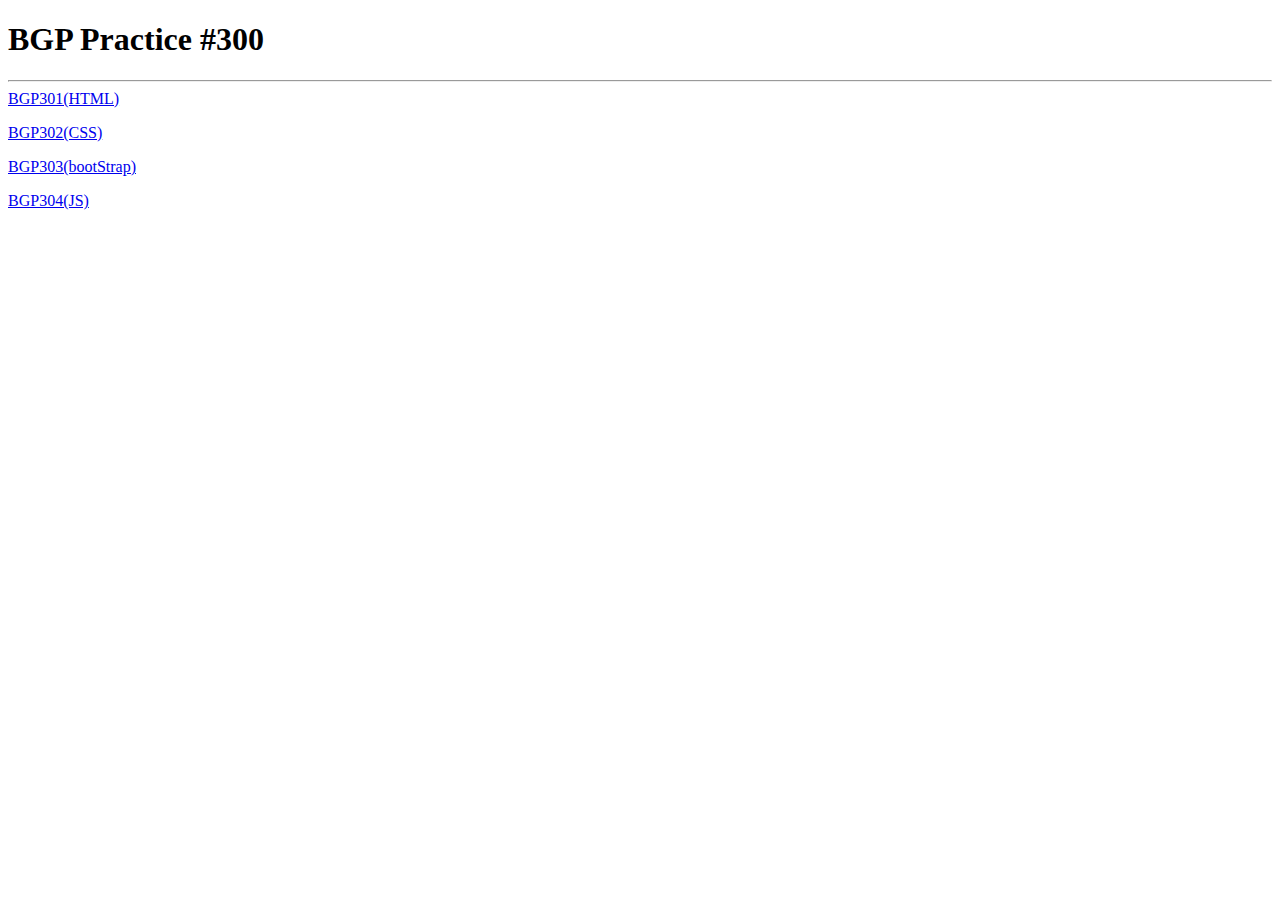
<file: BGP300/src/main/webapp/index.html>
<!DOCTYPE html>
<html>
<head>
<meta charset="UTF-8">
<title>BGP Practice #300</title>
</head>
<body>
	<h1>BGP Practice #300</h1>
	<hr>
	<a href="./BGP301.html">BGP301(HTML)</a> <p>
	<a href="./BGP302.html">BGP302(CSS)</a> <p>
	<a href="./BGP303.html">BGP303(bootStrap)</a> <p>
	<a href="./BGP304.html">BGP304(JS)</a> <p>
	
</body>
</html>
</file>
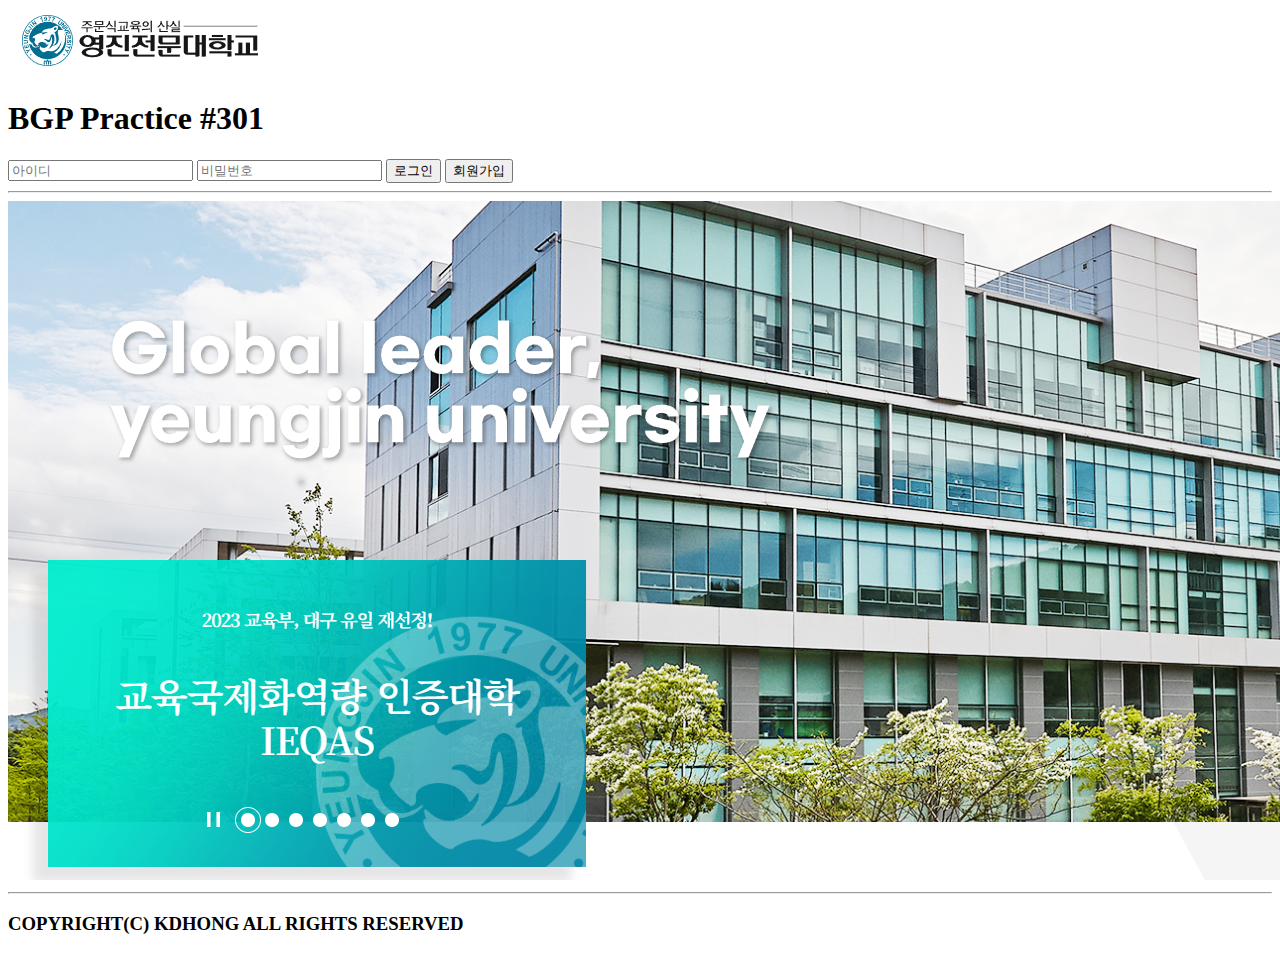
<file: BGP300/src/main/webapp/BGP301.html>
<!DOCTYPE html>
<html>
<head>
<meta charset="UTF-8">
<title>BGP Practice #301</title>
</head>
<body>
	<!-- 헤더 -->
	<div>
		<div>
			<img alt="영진로고이미지" src="./img/yju_logo.png">
		</div>
		<div>
			<h1>BGP Practice #301</h1>
		</div>
		<div>
			<form>
				<input type="text" placeholder="아이디"> <input type="password"
					placeholder="비밀번호">
				<button type="submit">로그인</button>
				<button type="button" onclick="location.href='#'">회원가입</button>
			</form>
		</div>
	</div>
	<hr>
	<!-- 메인 -->
	<div>
		<img src="./img/yju_main1.png">
	</div>
	<hr>
	<!-- footer -->
	<div>
		<h3>COPYRIGHT(C) KDHONG ALL RIGHTS RESERVED</h3>
	</div>
</body>
</html>
</file>
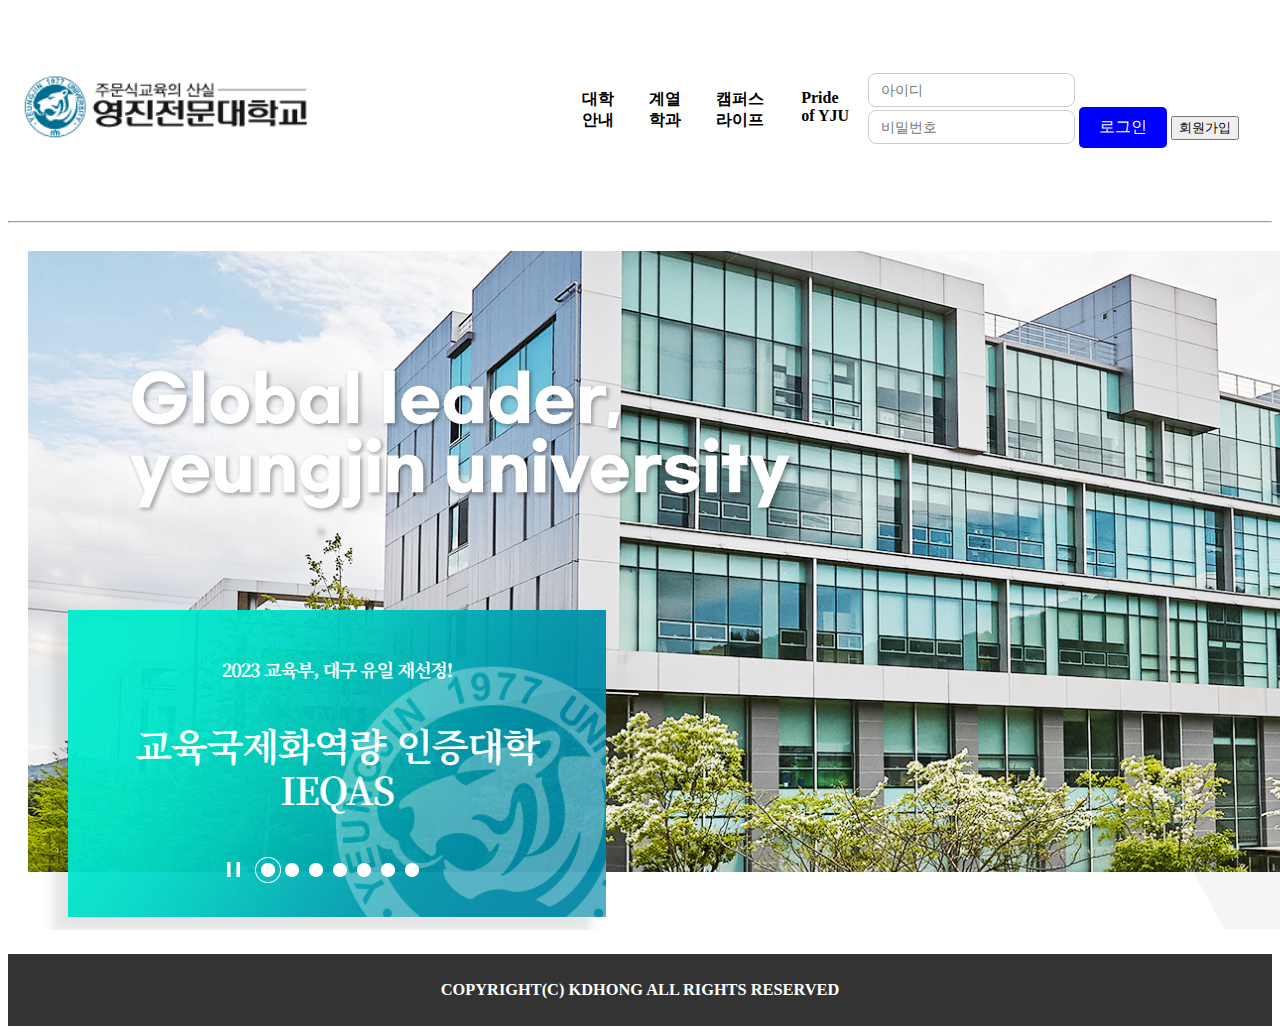
<file: BGP300/src/main/webapp/BGP302.html>
<!DOCTYPE html>
<html>
<head>
    <meta charset="UTF-8">
    <title>BGP Practice #302(CSS)</title>
    <style>
		/* ==========================
           공통 레이아웃 스타일
           ========================== */
        header, main, footer {
            width: 100%;
            margin: 0 auto; /*화면 가운데 정렬*/
        }

        /* ==========================
           헤더 영역 스타일
           ========================== */
        header {
            display: flex;						/* 내부 요소 가로 정렬 */
            align-items: center;				/* 세로 가운데 정렬 */
            justify-content: space-between;		/* 좌/우 공간 배분 */
            background-color: #ffffff;		/* 배경색 */
            padding: 5px 0px;					/* 상하좌우 여백 */
        }

        header img {
            height: 80px;
            width: auto;
        }

        /* ========================
           제목글 스타일
           ======================== */
        .shine-text {
            color: white;
            font-size: 40px;
            text-align: center;
            animation: glow 1.5s ease-in-out infinite alternate;
        }

        @keyframes glow {
            from {
                text-shadow: 0 0 5px #3399ff, 0 0 10px #3399ff, 0 0 20px #3399ff;
            }
            to {
                text-shadow: 0 0 10px #66ccff, 0 0 20px #66ccff, 0 0 40px #66ccff;
            }
        }

        /* ========================
           네비게이션 메뉴 스타일
           ======================== */
        nav ul {
            list-style: none; /* 점 제거 */
            display: flex; /* 메뉴 가로 정렬 */
            margin: 0;
            padding: 0;
        }

        nav ul li {
            margin: 0 15px;
        }

        nav ul li a {
            text-decoration: none;
            color: black;
            font-weight: bold;
        }

        /* ===============================
           로그인 폼 스타일
  			=============================== */

        .login-btn {
            background-color: blue; 	/* 파란색 배경 */
            color: white; 				/* 하얀색 글씨 */
            border: none; 				/* 테두리 제거 */
            padding: 10px 20px; 		/* 위아래, 좌우 여백 */
            font-size: 16px; 			/* 글자 크기 */
            border-radius: 5px; 		/* 모서리 둥글게 */
            cursor: pointer;			/* 마우스 오버 시 포인터로 변경 */
        }

        .login-btn:hover {
            background-color: darkblue; /* 마우스 올리면 진한 파랑 */
        }

        .login-input {
            border: 1px solid #ccc; 	/* 연한 회색 테두리 */
            padding: 8px 12px;			/* 안쪽 여백 */
            border-radius: 8px; 		/* 모서리를 둥글게 */
            outline: none; 				/* 클릭했을 때 파란 외곽선 제거 */
            font-size: 14px; 			/* 글자 크기 */
        }

        .login-input:focus {
            border-color: #3399ff; 		/* 포커스 시 테두리를 파란색으로 */
            box-shadow: 0 0 5px rgba(51, 153, 255, 0.5); /* 살짝 파란 빛 효과 */
        }

        /* ================================
           메인 영역 스타일
           ================================ */

        main {
            text-align: center;
            padding: 20px; 				/* 위아래 여백 */
        }


        /* ================================
            푸터 영역 스타일
           ================================ */

        footer {
            background-color: #333; 	/* 어두운 배경 */
            color: #fff; 				/* 글자 밝게 */
            text-align: center;
            padding: 10px 0;
            font-size: 14px;
        }
    </style>
</head>

<body>
<header>
    <div>
        <img src="./img/yju_logo.png" alt="영진로고이미지" >
    </div>
    <div>
        <h1 class="shine-text">BGP Practice #302</h1>
    </div>


<nav>
    <ul>
        <li><a href="#">대학안내</a></li>
        <li><a href="#">계열학과</a></li>
        <li><a href="#">캠퍼스라이프</a></li>
        <li><a href="#">Pride of YJU</a></li>
    </ul>
</nav>

<div>
    <form class="Login-form">
        <input class="login-input" type="text" placeholder="아이디">
        <input class="login-input" type="password" placeholder="비밀번호">
        <button class="login-btn" type="submit">로그인</button>
        <button type="button">회원가입</button>
    </form>
</div>
</header>
<hr>

<main>
    <img src="./img/yju_main1.png" alt="메인 이미지">
</main>

<footer>
    <h3>COPYRIGHT(C) KDHONG ALL RIGHTS RESERVED</h3>
</footer>
</body>
</html>
</file>
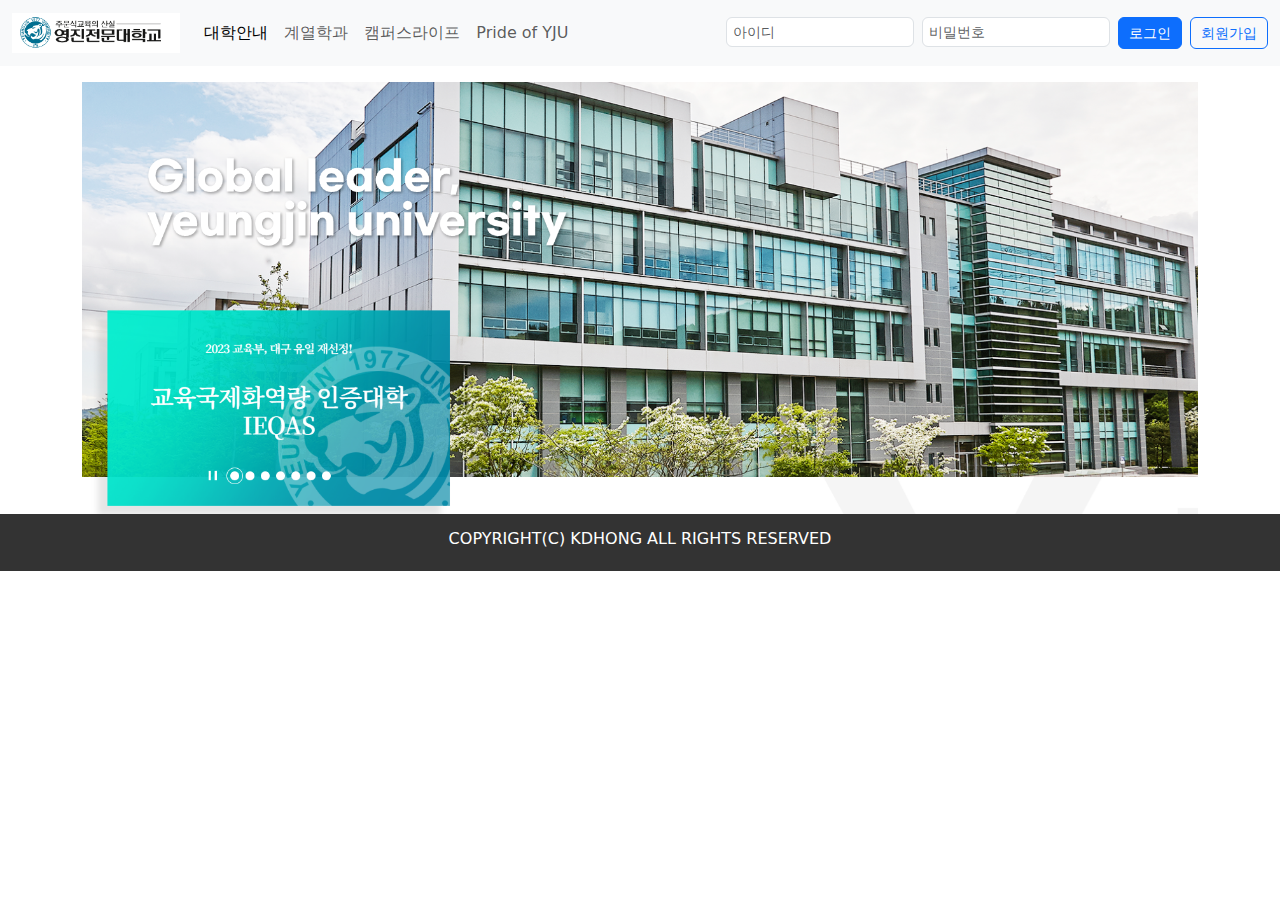
<file: BGP300/src/main/webapp/BGP303.html>
<!DOCTYPE html>
<html lang="ko">
<head>
    <meta charset="UTF-8">
    <title>BGP Practice #303(BS)</title>
    <!-- 부트스트랩 CSS -->
    <link href="https://cdn.jsdelivr.net/npm/bootstrap@5.3.3/dist/css/bootstrap.min.css" rel="stylesheet">
    <style>
        /* 로고 크기 */
        .navbar-brand img {
            height: 40px; /* 메뉴바 높이에 맞춤 */
            width: auto;
        }

        /* 로그인 폼 입력창과 버튼 크기 */
        .login-form input {
            font-size: 14px;
            padding: 2px 6px;
            height: 30px;
        }

        .login-form button {
            font-size: 14px;
            padding: 2px 10px;
            height: 32px;
            white-space: nowrap; /* 글자가 줄바꿈되지 않도록 */
        }

        /* 메인 이미지 반응형 */
        #mainImage {
            max-width: 100%;
            height: auto;
        }

        /* 푸터 스타일 */
        footer {
            background-color: #333;
            color: #fff;
            text-align: center;
            padding: 15px 0;
        }
    </style>
</head>
<body>
    <nav class="navbar navbar-expand-lg navbar-light bg-light">
        <div class="container-fluid">
            <!-- 로고 -->
            <a class="navbar-brand d-flex align-items-center" href="#">
                <img src="./img/yju_logo.png" alt="영진로고">
            </a>

            <!-- 모바일 메뉴 버튼 -->
            <button class="navbar-toggler" type="button" data-bs-toggle="collapse" data-bs-target="#navbarNav"
                    aria-controls="navbarNav" aria-expanded="false" aria-label="Toggle navigation">
                <span class="navbar-toggler-icon"></span>
            </button>

            <!-- 메뉴 + 로그인 폼 -->
            <div class="collapse navbar-collapse" id="navbarNav">
                <!-- 왼쪽 메뉴 -->
                <ul class="navbar-nav me-auto mb-2 mb-lg-0">
                   <li class="nav-item"><a class="nav-link active" href="#">대학안내</a></li>
                   <li class="nav-item"><a class="nav-link" href="#">계열학과</a></li>
                   <li class="nav-item"><a class="nav-link" href="#">캠퍼스라이프</a></li>
                   <li class="nav-item"><a class="nav-link" href="#">Pride of YJU</a></li>
                </ul>

                <!-- 오른쪽 로그인 폼 -->
                <form class="d-flex login-form" role="login">
                    <input class="form-control me-2" type="text" placeholder="아이디" aria-label="아이디">
                    <input class="form-control me-2" type="password" placeholder="비밀번호" aria-label="비밀번호">
                    <button class="btn btn-primary me-2" type="submit">로그인</button>
                    <button class="btn btn-outline-primary" type="button">회원가입</button>
                </form>
            </div>
        </div>
    </nav>

    <main class="container mt-3 text-center">
        <img id="mainImage" src="./img/yju_main1.png" alt="메인 이미지" class="img-fluid">
    </main>

    <footer>
        <h6>COPYRIGHT(C) KDHONG ALL RIGHTS RESERVED</h6>
    </footer>

    <!-- 부트스트랩 JS -->
    <script src="https://cdn.jsdelivr.net/npm/bootstrap@5.3.3/dist/js/bootstrap.bundle.min.js"></script>

</body>
</html>
</file>
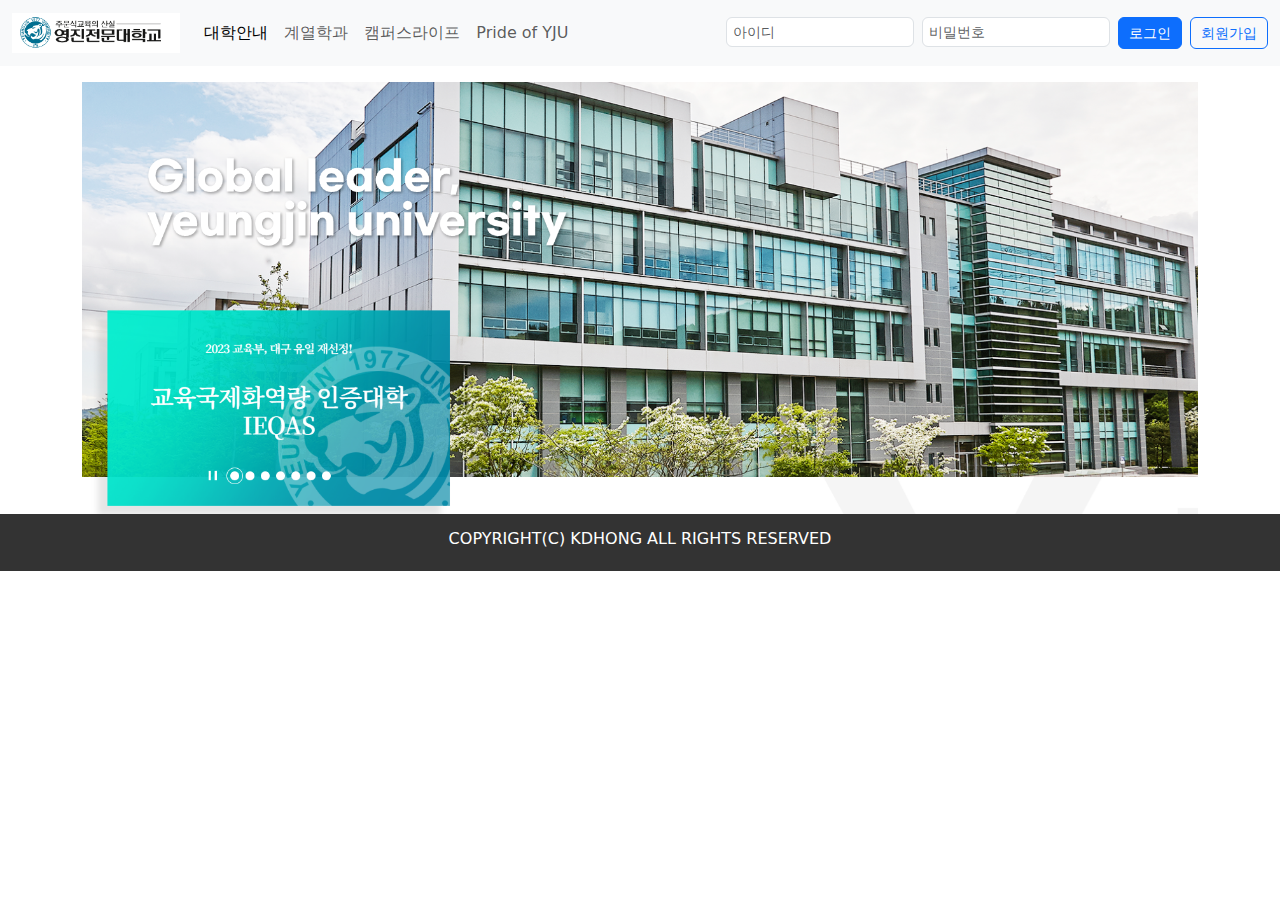
<file: BGP300/src/main/webapp/BGP304.html>
<!DOCTYPE html>
<html lang="ko">
<head>
    <meta charset="UTF-8">
    <title>BGP Practice #304(Javascripts)</title>
    <!-- 부트스트랩 CSS -->
    <link href="https://cdn.jsdelivr.net/npm/bootstrap@5.3.3/dist/css/bootstrap.min.css" rel="stylesheet">
    <!-- 부트스트랩 JS -->
  <script src="https://cdn.jsdelivr.net/npm/bootstrap@5.3.3/dist/js/bootstrap.bundle.min.js" defer>
    </script>

  <!-- 이미지 로테이션 스크립트 -->
  <script src="./js/imageRotation.js" defer></script>

  <script>
    document.addEventListener("DOMContentLoaded", () => {
      const images = [
        "./img/yju_main1.png",
        "./img/yju_main2.png",
        "./img/yju_main3.png",
        "./img/yju_main4.png"
      ];

      startImageRotation("mainImage", images, 3000);
    });
  </script>
    
    <style>
        /* 로고 크기 */
        .navbar-brand img {
            height: 40px; /* 메뉴바 높이에 맞춤 */
            width: auto;
        }

        /* 로그인 폼 입력창과 버튼 크기 */
        .login-form input {
            font-size: 14px;
            padding: 2px 6px;
            height: 30px;
        }

        .login-form button {
            font-size: 14px;
            padding: 2px 10px;
            height: 32px;
            white-space: nowrap; /* 글자가 줄바꿈되지 않도록 */
        }

        /* 메인 이미지 반응형 */
        #mainImage {
            max-width: 100%;
            height: auto;
        }

        /* 푸터 스타일 */
        footer {
            background-color: #333;
            color: #fff;
            text-align: center;
            padding: 15px 0;
        }
    </style>
</head>
<body>
    <nav class="navbar navbar-expand-lg navbar-light bg-light">
        <div class="container-fluid">
            <!-- 로고 -->
            <a class="navbar-brand d-flex align-items-center" href="#">
                <img src="./img/yju_logo.png" alt="영진로고">
            </a>

            <!-- 모바일 메뉴 버튼 -->
            <button class="navbar-toggler" type="button" data-bs-toggle="collapse" data-bs-target="#navbarNav"
                    aria-controls="navbarNav" aria-expanded="false" aria-label="Toggle navigation">
                <span class="navbar-toggler-icon"></span>
            </button>

            <!-- 메뉴 + 로그인 폼 -->
            <div class="collapse navbar-collapse" id="navbarNav">
                <!-- 왼쪽 메뉴 -->
                <ul class="navbar-nav me-auto mb-2 mb-lg-0">
                   <li class="nav-item"><a class="nav-link active" href="#">대학안내</a></li>
                   <li class="nav-item"><a class="nav-link" href="#">계열학과</a></li>
                   <li class="nav-item"><a class="nav-link" href="#">캠퍼스라이프</a></li>
                   <li class="nav-item"><a class="nav-link" href="#">Pride of YJU</a></li>
                </ul>

                <!-- 오른쪽 로그인 폼 -->
                <form class="d-flex login-form" role="login">
                    <input class="form-control me-2" type="text" placeholder="아이디" aria-label="아이디">
                    <input class="form-control me-2" type="password" placeholder="비밀번호" aria-label="비밀번호">
                    <button class="btn btn-primary me-2" type="submit">로그인</button>
                    <button class="btn btn-outline-primary" type="button">회원가입</button>
                </form>
            </div>
        </div>
    </nav>

    <main class="container mt-3 text-center">
        <img id="mainImage" src="./img/yju_main1.png" alt="메인 이미지" class="img-fluid">
    </main>

    <footer>
        <h6>COPYRIGHT(C) KDHONG ALL RIGHTS RESERVED</h6>
    </footer>

    <!-- 부트스트랩 JS -->
    <script src="https://cdn.jsdelivr.net/npm/bootstrap@5.3.3/dist/js/bootstrap.bundle.min.js"></script>

<!-- 이미지 로테이션 스크립트 -->
<!-- <script>
    // 보여줄 이미지 목록
    const images = [
        "./img/yju_main1.png",
        "./img/yju_main2.png",
        "./img/yju_main3.png",
        "./img/yju_main4.png"
    ];

    let index = 0;
    const mainImage = document.getElementById("mainImage");

    // 3초마다 이미지 변경
    setInterval(() => {
        index = (index + 1) % images.length;
        mainImage.src = images[index];
    }, 3000);
</script> -->

</body>
</html>
</file>
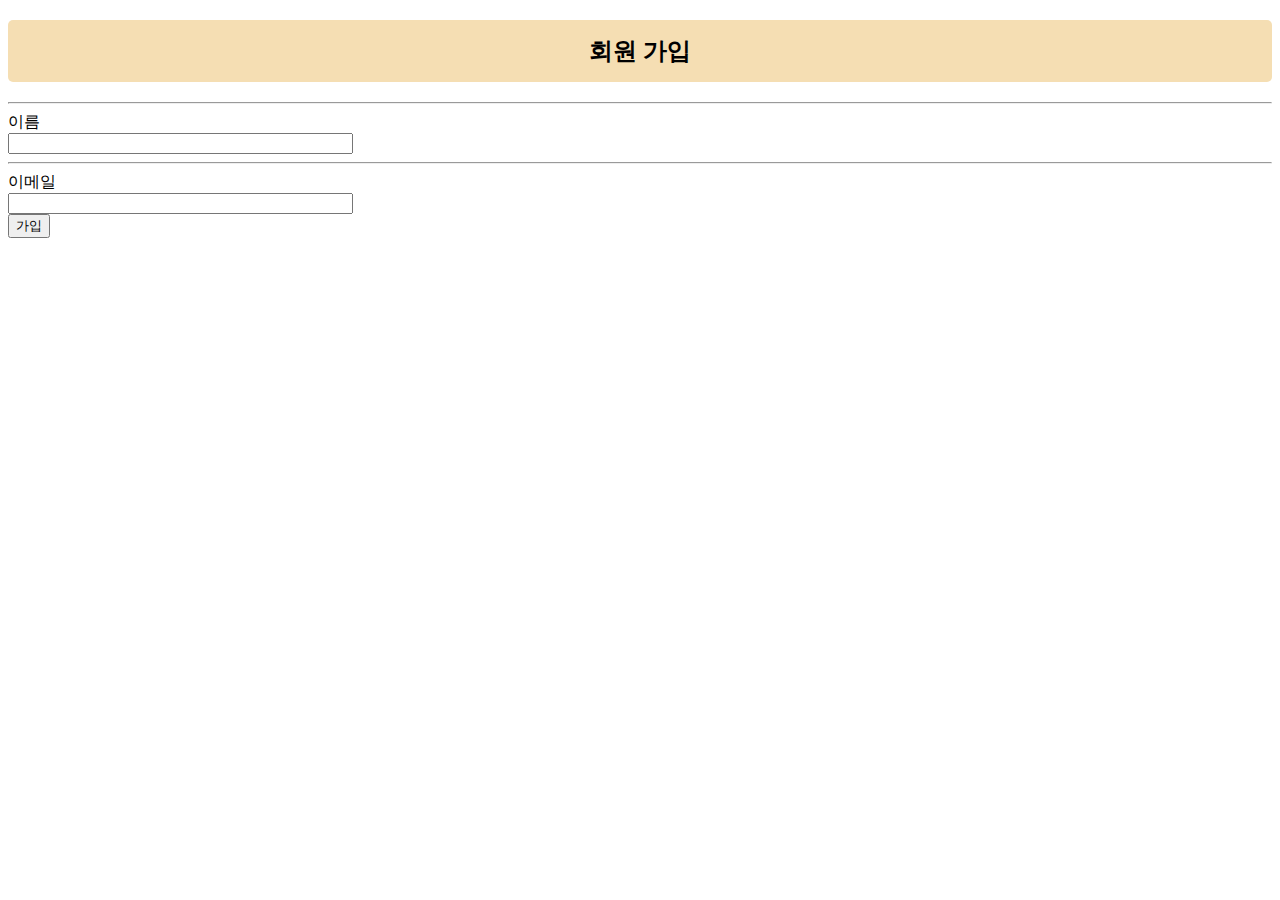
<file: jwbook/src/main/webapp/ch03/regform.html>
<!DOCTYPE html>
<html>
<head>
<meta charset="UTF-8">
<title>회원 가입 폼 만들기 예제</title>
	<style>
		h2 {
		border-radius: 5px;
		background-color: wheat;
		text-align: center;
		padding: 15px 0;
		}
		
		#regform{
			padding: 15px 20px;
			border-radius: 10px;
			margin: auto;
			width: 50%;
			background-color: SandyBrown;
		}
		
	</style>
</head>
<body>
	<h2>회원 가입</h2>
	<hr>
	<div id="regfrom">
		<form name="from1">
			<label>이름</label><br>
			<input type="text" name="name" size="40"><br>
			<hr>
			<label>이메일</label><br>
			<input type="email" name="email" size="40"><br>
			<button type="button" onClick="signUp()">가입</button>
		</form>
	</div>
	
</body>
</html>
</file>
